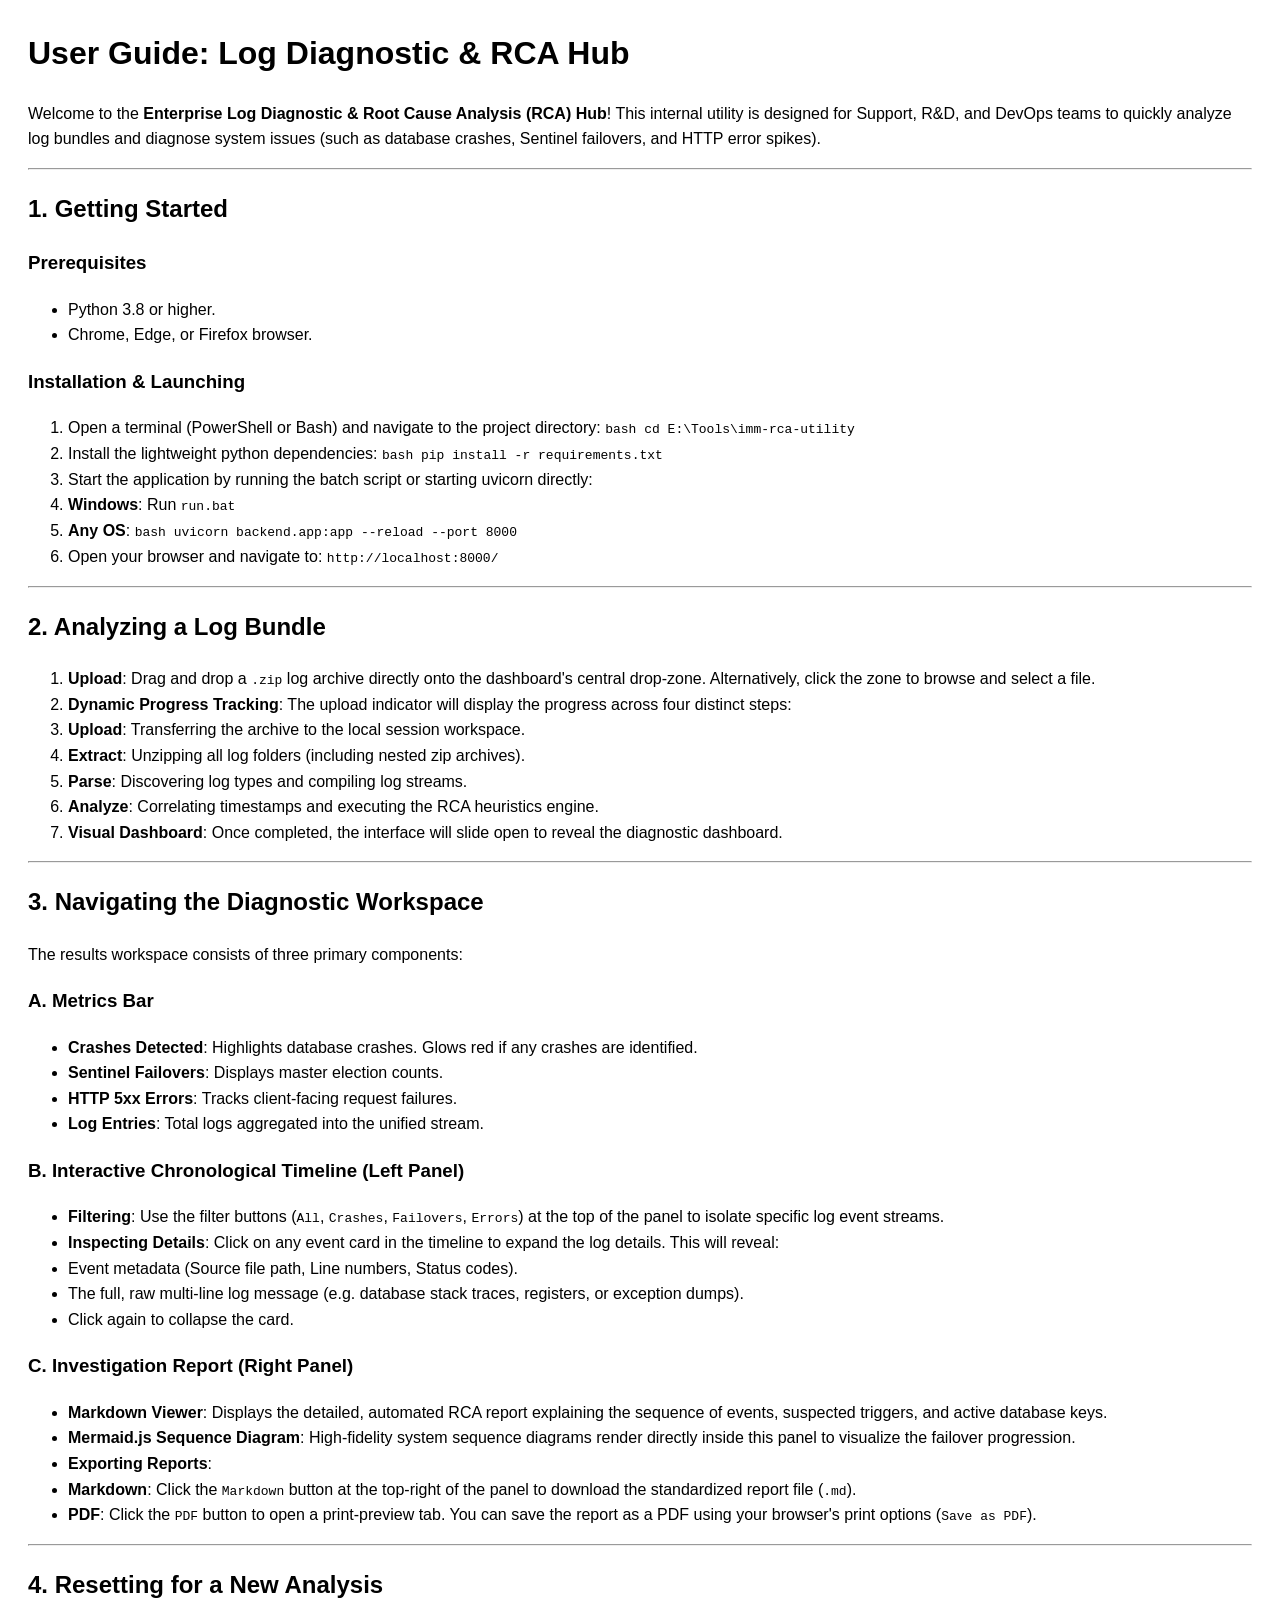
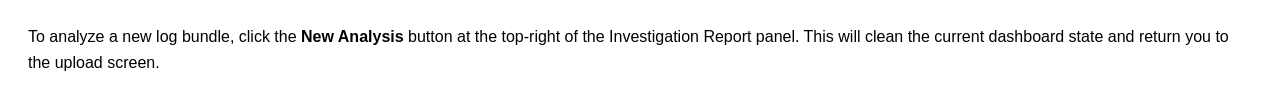
<file: docs/How_To_Guide.html>
<html><head><style>body{font-family: sans-serif; padding: 20px; line-height: 1.6;}</style></head><body><h1>User Guide: Log Diagnostic &amp; RCA Hub</h1>
<p>Welcome to the <strong>Enterprise Log Diagnostic &amp; Root Cause Analysis (RCA) Hub</strong>! This internal utility is designed for Support, R&amp;D, and DevOps teams to quickly analyze log bundles and diagnose system issues (such as database crashes, Sentinel failovers, and HTTP error spikes).</p>
<hr />
<h2>1. Getting Started</h2>
<h3>Prerequisites</h3>
<ul>
<li>Python 3.8 or higher.</li>
<li>Chrome, Edge, or Firefox browser.</li>
</ul>
<h3>Installation &amp; Launching</h3>
<ol>
<li>Open a terminal (PowerShell or Bash) and navigate to the project directory:
   <code>bash
   cd E:\Tools\imm-rca-utility</code></li>
<li>Install the lightweight python dependencies:
   <code>bash
   pip install -r requirements.txt</code></li>
<li>Start the application by running the batch script or starting uvicorn directly:</li>
<li><strong>Windows</strong>: Run <code>run.bat</code></li>
<li><strong>Any OS</strong>:
     <code>bash
     uvicorn backend.app:app --reload --port 8000</code></li>
<li>Open your browser and navigate to:
   <code>http://localhost:8000/</code></li>
</ol>
<hr />
<h2>2. Analyzing a Log Bundle</h2>
<ol>
<li><strong>Upload</strong>: Drag and drop a <code>.zip</code> log archive directly onto the dashboard's central drop-zone. Alternatively, click the zone to browse and select a file.</li>
<li><strong>Dynamic Progress Tracking</strong>: The upload indicator will display the progress across four distinct steps:</li>
<li><strong>Upload</strong>: Transferring the archive to the local session workspace.</li>
<li><strong>Extract</strong>: Unzipping all log folders (including nested zip archives).</li>
<li><strong>Parse</strong>: Discovering log types and compiling log streams.</li>
<li><strong>Analyze</strong>: Correlating timestamps and executing the RCA heuristics engine.</li>
<li><strong>Visual Dashboard</strong>: Once completed, the interface will slide open to reveal the diagnostic dashboard.</li>
</ol>
<hr />
<h2>3. Navigating the Diagnostic Workspace</h2>
<p>The results workspace consists of three primary components:</p>
<h3>A. Metrics Bar</h3>
<ul>
<li><strong>Crashes Detected</strong>: Highlights database crashes. Glows red if any crashes are identified.</li>
<li><strong>Sentinel Failovers</strong>: Displays master election counts.</li>
<li><strong>HTTP 5xx Errors</strong>: Tracks client-facing request failures.</li>
<li><strong>Log Entries</strong>: Total logs aggregated into the unified stream.</li>
</ul>
<h3>B. Interactive Chronological Timeline (Left Panel)</h3>
<ul>
<li><strong>Filtering</strong>: Use the filter buttons (<code>All</code>, <code>Crashes</code>, <code>Failovers</code>, <code>Errors</code>) at the top of the panel to isolate specific log event streams.</li>
<li><strong>Inspecting Details</strong>: Click on any event card in the timeline to expand the log details. This will reveal:</li>
<li>Event metadata (Source file path, Line numbers, Status codes).</li>
<li>The full, raw multi-line log message (e.g. database stack traces, registers, or exception dumps).</li>
<li>Click again to collapse the card.</li>
</ul>
<h3>C. Investigation Report (Right Panel)</h3>
<ul>
<li><strong>Markdown Viewer</strong>: Displays the detailed, automated RCA report explaining the sequence of events, suspected triggers, and active database keys.</li>
<li><strong>Mermaid.js Sequence Diagram</strong>: High-fidelity system sequence diagrams render directly inside this panel to visualize the failover progression.</li>
<li><strong>Exporting Reports</strong>:</li>
<li><strong>Markdown</strong>: Click the <code>Markdown</code> button at the top-right of the panel to download the standardized report file (<code>.md</code>).</li>
<li><strong>PDF</strong>: Click the <code>PDF</code> button to open a print-preview tab. You can save the report as a PDF using your browser's print options (<code>Save as PDF</code>).</li>
</ul>
<hr />
<h2>4. Resetting for a New Analysis</h2>
<p>To analyze a new log bundle, click the <strong>New Analysis</strong> button at the top-right of the Investigation Report panel. This will clean the current dashboard state and return you to the upload screen.</p></body></html>
</file>
